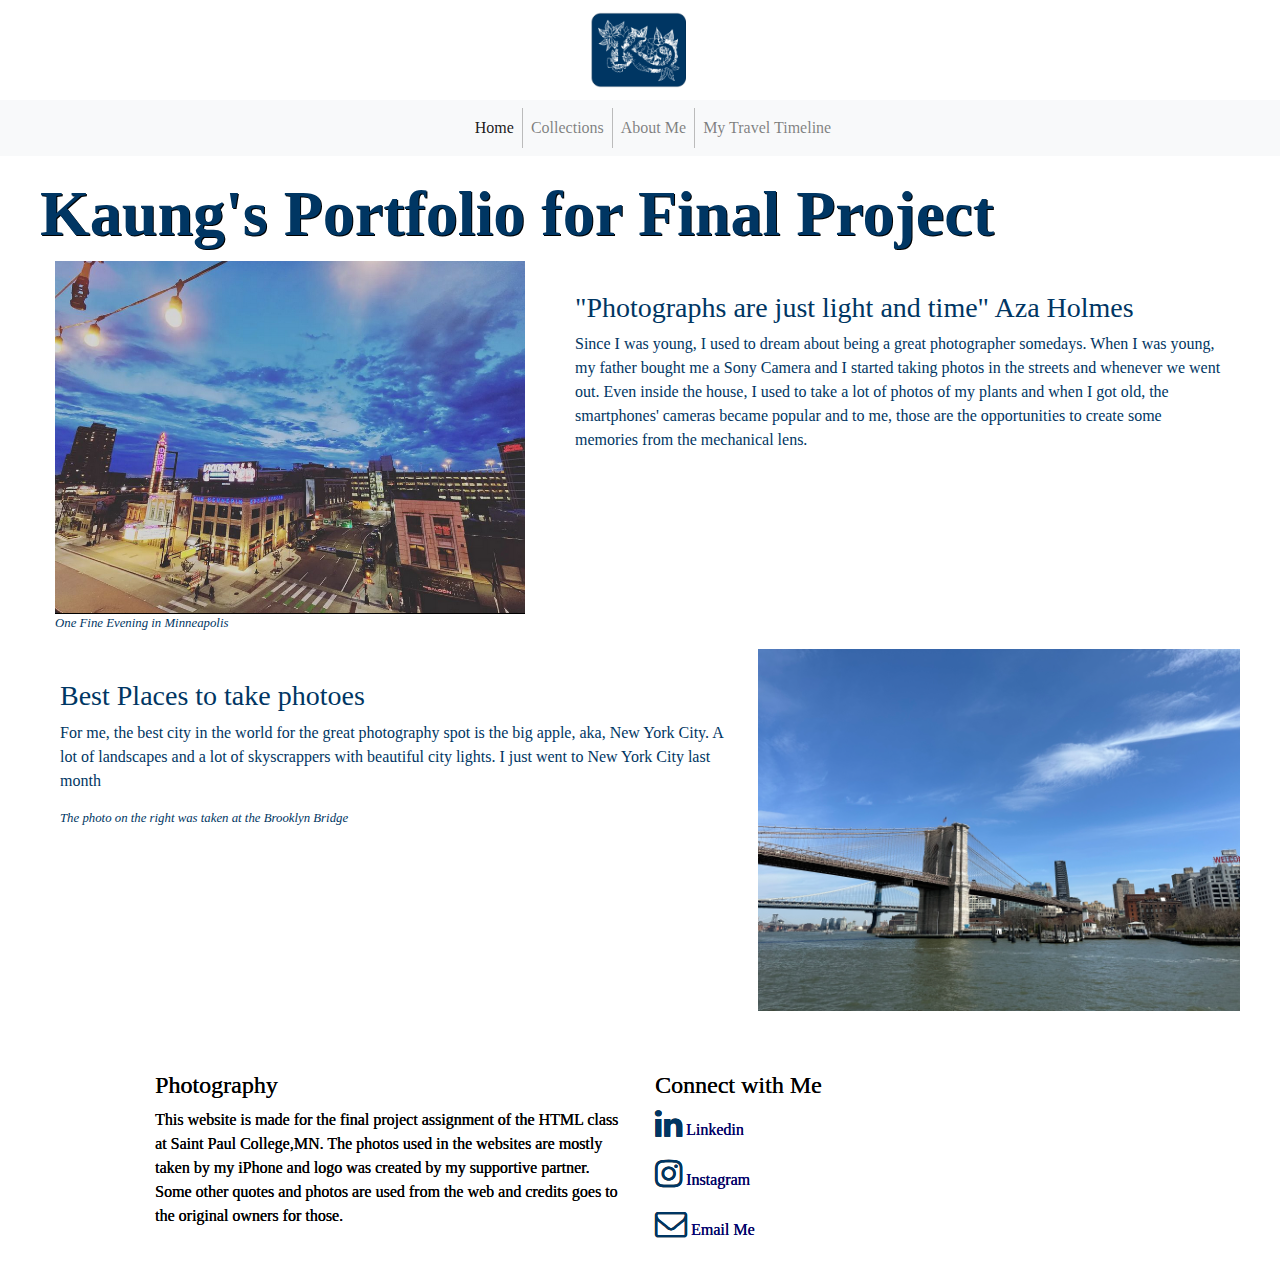
<file: index.html>
<!DOCTYPE html>
<html lang="eng">
<head>
    <meta charset="utf-8">
    <title>Kaung's Final Project</title>
    <meta name="viewport" content="width=device-width, initial-scale=1">
    <meta name="description" content="Final Project">

    <link rel="stylesheet" href="https://cdnjs.cloudflare.com/ajax/libs/font-awesome/4.7.0/css/font-awesome.min.css">
  
  
    <link rel="stylesheet" href="https://cdn.jsdelivr.net/npm/bootstrap@4.6.1/dist/css/bootstrap.min.css">
    <link rel="stylesheet" href="style.css">
  </head>
  
  <body>
    <header>

      <img src="images/klogo.png" alt="logo" height="100" width="100" class="img-fluid logo">
    </header>

    <nav class="navbar navbar-expand-lg navbar-light bg-light">
  <button class="navbar-toggler" type="button" data-toggle="collapse" data-target="#navbarTogglerDemo01" aria-controls="navbarTogglerDemo01" aria-expanded="false" aria-label="Toggle navigation">
    <span class="navbar-toggler-icon"></span>
  </button>
  <div class="collapse navbar-collapse" id="navbarTogglerDemo01">
    <a class="navbar-brand" href="images/klogo.png"></a>
    <ul class="navbar-nav mr-auto mt-2 mt-lg-0">
      <li class="nav-item active"><a class="nav-link" href="index.html">Home<span class="sr-only">(current)</span></a></li>
      <li class="nav-item"><a class="nav-link" href="collections.html">Collections</a></li>
      <li class="nav-item"><a class="nav-link" href="aboutme.html">About Me</a></li>
      <li class="nav-item"><a class="nav-link" href="traveltimeline.html">My Travel Timeline</a></li>
    </ul>
  
  </div>
</nav>


  <main>
    <h1>Kaung's Portfolio for Final Project</h1>
    <div class="container-fluid">
        <div class="row">
          <div class="col-sm-12">
            
           
          </div>
        </div>

        <div class="row">
          <div class="col-sm-5">
             <img src="images/mn.png" height="400" width="800" class="img-fluid" alt="mnphoto">
             <small><p><i>One Fine Evening in Minneapolis</i></p></small>
          </div>
          <div class="col-sm-7">
            <blockquote>

              <h3>"Photographs are just light and time" Aza Holmes</h3>
              <p>Since I was young, I used to dream about being a great photographer somedays. When I was young, my father bought me a Sony Camera and I started taking photos in the streets and whenever we went out. Even inside the house, I used to take a lot of photos of my plants and when I got old, the smartphones' cameras became popular and to me, those are the opportunities to create some memories from the mechanical lens.</p>
            </blockquote>
          </div>
        <div class="row">
          <div class="col-sm-7">
            <blockquote>
              <h3>Best Places to take photoes</h3>
              <p>For me, the best city in the world for the great photography spot is the big apple, aka, New York City. A lot of landscapes and a lot of skyscrappers with beautiful city lights. I just went to New York City last month</p>
              <small><p><i>The photo on the right was taken at the Brooklyn Bridge</i></p></small>
            </blockquote>
          </div>
          <div class="col-sm-5">
             <img src="images/ny.jpg" height="400" width="800" class="img-fluid" alt="ny">
          </div>

        </div>

      
      </div>
  </main>

  <footer>
    <div class="row footer1000">
      <div class="col-sm-6">
        <h4>Photography</h4>
        <p>This website is made for the final project assignment of the HTML class at Saint Paul College,MN. The photos used in the websites are mostly taken by my iPhone and logo was created by my supportive partner. Some other quotes and photos are used from the web and credits goes to the original owners for those. </p>
      </div>
      <div class="col-sm-6">
        <h4>Connect with Me</h4>
        <a href="https://www.linkedin.com/in/kaung-kyaw/" target="_blank">
          <p>
            <i class="fa fa-linkedin" aria-hidden="true"></i>
            Linkedin
          </p>
        </a>
        <a href="https://www.instagram.com/thekaungkyaw/" target="_blank">
          <p>
            <i class="fa fa-instagram" aria-hidden="true"></i>
            Instagram
          </p>
        </a>
        <a href="mailto:kaung.kyaw@my.saintpaul.edu" target="_blank">
          <p>
            <i class="fa fa-envelope-o" aria-hidden="true"></i>
            Email Me
          </p>
        </a>   
      </div>
      <div class="col-sm-6"> </div>    
    </div>

  </footer>

<script src="https://cdn.jsdelivr.net/npm/jquery@3.6.0/dist/jquery.slim.min.js"></script>
<script src="https://cdn.jsdelivr.net/npm/popper.js@1.16.1/dist/umd/popper.min.js"></script>
<script src="https://cdn.jsdelivr.net/npm/bootstrap@4.6.1/dist/js/bootstrap.bundle.min.js"></script>
 </body>
 </html>
</file>
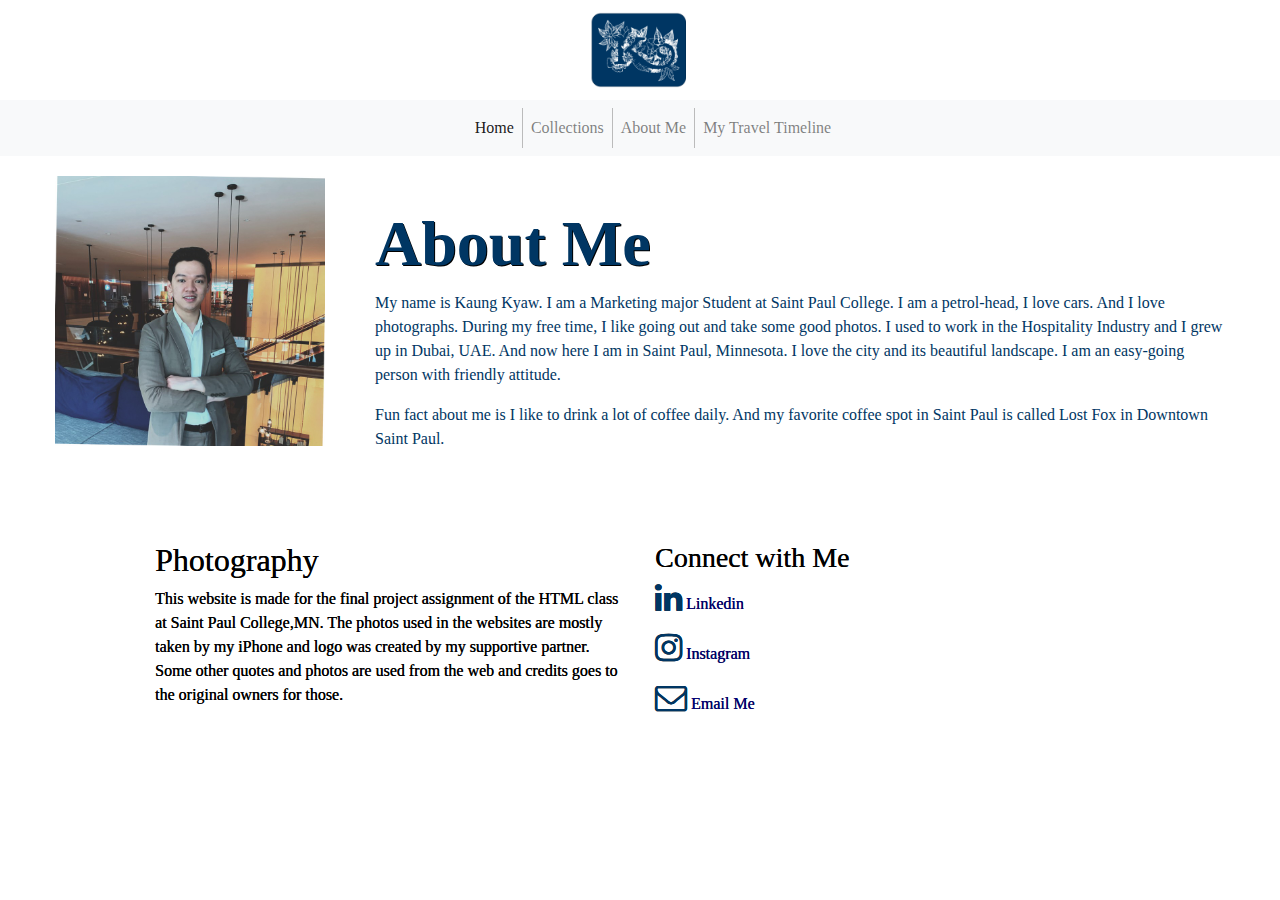
<file: aboutme.html>
<!DOCTYPE html>
<html lang="eng">
<head>
    <meta charset="utf-8">
    <title>Kaung's Final Project</title>
    <meta name="viewport" content="width=device-width, initial-scale=1">
    <meta name="description" content="Final Project">

    <link rel="stylesheet" href="https://cdnjs.cloudflare.com/ajax/libs/font-awesome/4.7.0/css/font-awesome.min.css">
    
    
    <link rel="stylesheet" href="https://cdn.jsdelivr.net/npm/bootstrap@4.6.1/dist/css/bootstrap.min.css">
    <link rel="stylesheet" href="style.css">
  </head>
  
  <body>
    <header>

      <img src="images/klogo.png" alt="logo" height="100" width="100" class="img-fluid logo">
    </header>

    <nav class="navbar navbar-expand-lg navbar-light bg-light">
  <button class="navbar-toggler" type="button" data-toggle="collapse" data-target="#navbarTogglerDemo01" aria-controls="navbarTogglerDemo01" aria-expanded="false" aria-label="Toggle navigation">
    <span class="navbar-toggler-icon"></span>
  </button>
  <div class="collapse navbar-collapse" id="navbarTogglerDemo01">
    <a class="navbar-brand" href="images/klogo.png"></a>
    <ul class="navbar-nav mr-auto mt-2 mt-lg-0">
      <li class="nav-item active"><a class="nav-link" href="index.html">Home<span class="sr-only">(current)</span></a></li>
      <li class="nav-item"><a class="nav-link" href="collections.html">Collections</a></li>
      <li class="nav-item"><a class="nav-link" href="aboutme.html">About Me</a></li>
      <li class="nav-item"><a class="nav-link" href="traveltimeline.html">My Travel Timeline</a></li>
    </ul>
  
  </div>
</nav>



  <main>
    <div class="container-fluid">
      <div class="row">
        <div class="col-sm-3">
          <img src="images/me.jpg" height="400" width="400" class="img-fluid" alt="me">
        </div>

        <div class="col-sm-9">
          <blockquote>
            <h1>About Me</h1>
            <p>My name is Kaung Kyaw. I am a Marketing major Student at Saint Paul College. I am a petrol-head, I love cars. And I love photographs. During my free time, I like going out and take some good photos. I used to work in the Hospitality Industry and I grew up in Dubai, UAE. And now here I am in Saint Paul, Minnesota. I love the city and its beautiful landscape. I am an easy-going person with friendly attitude.  </p>
            <p>Fun fact about me is I like to drink a lot of coffee daily. And my favorite coffee spot in Saint Paul is called Lost Fox in Downtown Saint Paul. </p>
          </blockquote>
        </div>
      </div>
    </div>
   
  </main>


 <footer>
    <div class="row footer1000">
      <div class="col-sm-6">
        <h2>Photography</h2>
        <p>This website is made for the final project assignment of the HTML class at Saint Paul College,MN. The photos used in the websites are mostly taken by my iPhone and logo was created by my supportive partner. Some other quotes and photos are used from the web and credits goes to the original owners for those. </p>
      </div>
      <div class="col-sm-6">
        <h3>Connect with Me</h3>
        <a href="https://www.linkedin.com/in/kaung-kyaw/" target="_blank">
          <p>
            <i class="fa fa-linkedin" aria-hidden="true"></i>
            Linkedin
          </p>
        </a>
        <a href="https://www.instagram.com/thekaungkyaw/" target="_blank">
          <p>
            <i class="fa fa-instagram" aria-hidden="true"></i>
            Instagram
          </p>
        </a>
        <a href="mailto:kaung.kyaw@my.saintpaul.edu" target="_blank">
          <p>
            <i class="fa fa-envelope-o" aria-hidden="true"></i>
            Email Me
          </p>
        </a>   
      </div>
      <div class="col-sm-6"> </div>    
    </div>

  </footer>

<script src="https://cdn.jsdelivr.net/npm/jquery@3.6.0/dist/jquery.slim.min.js"></script>
<script src="https://cdn.jsdelivr.net/npm/popper.js@1.16.1/dist/umd/popper.min.js"></script>
<script src="https://cdn.jsdelivr.net/npm/bootstrap@4.6.1/dist/js/bootstrap.bundle.min.js"></script>
 </body>
 </html>
</file>
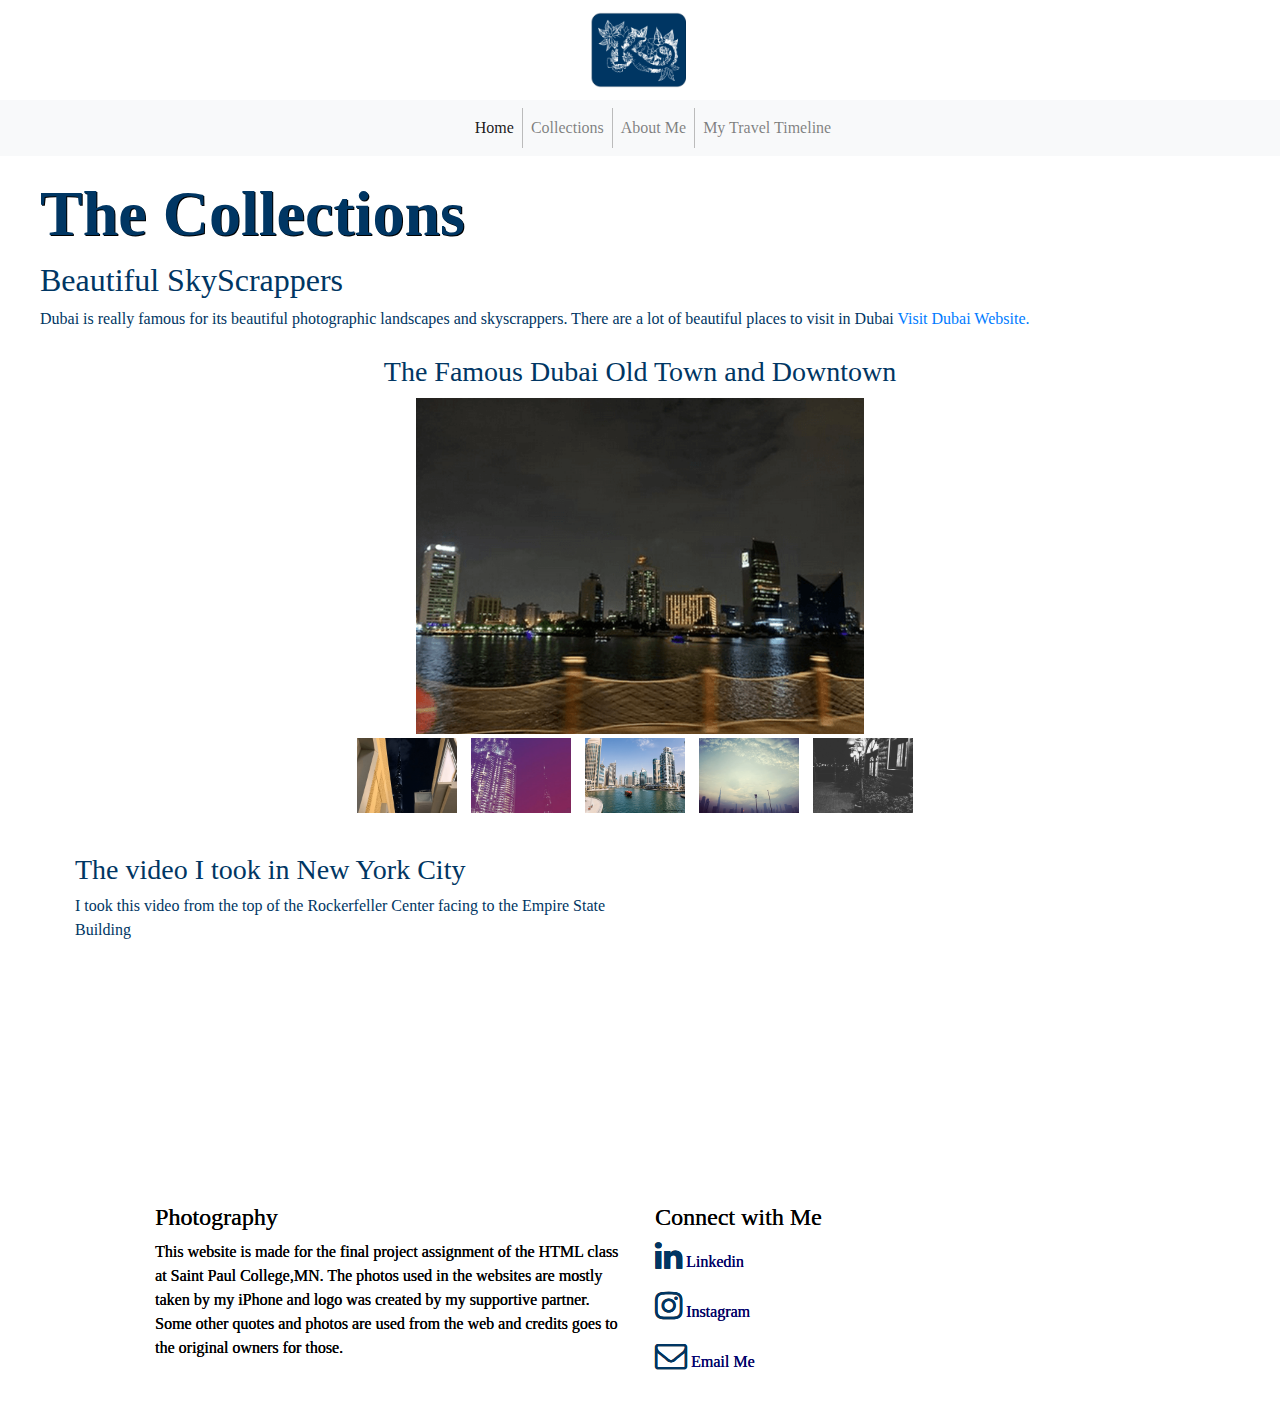
<file: collections.html>
<!DOCTYPE html>
<html lang="eng">
<head>
    <meta charset="utf-8">
    <title>Kaung's Final Project</title>
    <meta name="viewport" content="width=device-width, initial-scale=1">
    <meta name="description" content="This page is about the statistics and events that have happened since the coup took place in Feb 2021.">

    <link rel="stylesheet" href="https://cdnjs.cloudflare.com/ajax/libs/font-awesome/4.7.0/css/font-awesome.min.css">
    

    <link rel="stylesheet" href="https://cdn.jsdelivr.net/npm/bootstrap@4.6.1/dist/css/bootstrap.min.css">
    <link rel="stylesheet" href="style.css">
  </head>
  
  <body>
    <header>

      <img src="images/klogo.png" alt="logo" height="100" width="100" class="img-fluid logo">
    </header>

   <nav class="navbar navbar-expand-lg navbar-light bg-light">
  <button class="navbar-toggler" type="button" data-toggle="collapse" data-target="#navbarTogglerDemo01" aria-controls="navbarTogglerDemo01" aria-expanded="false" aria-label="Toggle navigation">
    <span class="navbar-toggler-icon"></span>
  </button>
  <div class="collapse navbar-collapse" id="navbarTogglerDemo01">
    <a class="navbar-brand" href="images/klogo.png"></a>
    <ul class="navbar-nav mr-auto mt-2 mt-lg-0">
      <li class="nav-item active"><a class="nav-link" href="index.html">Home<span class="sr-only">(current)</span></a></li>
      <li class="nav-item"><a class="nav-link" href="collections.html">Collections</a></li>
      <li class="nav-item"><a class="nav-link" href="aboutme.html">About Me</a></li>
      <li class="nav-item"><a class="nav-link" href="traveltimeline.html">My Travel Timeline</a></li>
    </ul>
  
  </div>
</nav>


  <main>
    
    <h1>The Collections</h1>
    <h2>Beautiful SkyScrappers</h2>
    Dubai is really famous for its beautiful photographic landscapes and skyscrappers. There are a lot of beautiful places to visit in Dubai <a href="https://www.visitdubai.com/en/" target="_blank">Visit Dubai Website.</a>
    <br>
    <br>
    <center><h3> The Famous Dubai Old Town and Downtown</h3></center>

    <div class="row">
        <div class="col-sm-12">
          <div class="gallery">
            <div class="preview">
                <img id="preview" src="images/d1.png" style="display:block;margin:0 auto;" alt="d1"  height="500" width="450"/>
            </div>
              <div class="gallery-thumbnails" style="margin:0 auto;text-align:center">
                  <img onclick="document.getElementById('preview').src=document.getElementById('img1').src" id="img1" src="images/d2.png" alt="1" />
                  <img onclick="document.getElementById('preview').src= document.getElementById('img2').src;" id="img2" src="images/d3.png" alt="2"  />
                  <img onclick="document.getElementById('preview').src = document.getElementById('img3').src;" id="img3" src="images/d4.png" alt="3" />
                  <img onclick="document.getElementById('preview').src = document.getElementById('img4').src;" id="img4" src="images/d5.png" alt="4" />
                  <img onclick="document.getElementById('preview').src = document.getElementById('img5').src;" id="img5" src="images/d6.png" alt="5"  />
              </div>
          </div>
        </div>
      </div>
      <div class="container-fluid">
        <div class="row">
          <div class="col-sm-6">
            <blockquote>
              <h3>The video I took in New York City</h3>
              <p>I took this video from the top of the Rockerfeller Center facing to the Empire State Building</p>
            </blockquote>
          </div>
          <div class="col-sm-6">
            <div class="embed-responsive embed-responsive-16by9">
              <iframe width="560" height="315" src="https://www.youtube.com/embed/SP8Pi-_VDcc" title="YouTube video player" frameborder="0" allow="accelerometer; autoplay; clipboard-write; encrypted-media; gyroscope; picture-in-picture; web-share" allowfullscreen></iframe>
            </div>
          </div>
        </div>
      </div>
  </main>

  <footer>
    <div class="row footer1000">
      <div class="col-sm-6">
        <h4>Photography</h4>
        <p>This website is made for the final project assignment of the HTML class at Saint Paul College,MN. The photos used in the websites are mostly taken by my iPhone and logo was created by my supportive partner. Some other quotes and photos are used from the web and credits goes to the original owners for those. </p>
      </div>
      <div class="col-sm-6">
        <h4>Connect with Me</h4>
        <a href="https://www.linkedin.com/in/kaung-kyaw/" target="_blank">
          <p>
            <i class="fa fa-linkedin" aria-hidden="true"></i>
            Linkedin
          </p>
        </a>
        <a href="https://www.instagram.com/thekaungkyaw/" target="_blank">
          <p>
            <i class="fa fa-instagram" aria-hidden="true"></i>
            Instagram
          </p>
        </a>
        <a href="mailto:kaung.kyaw@my.saintpaul.edu" target="_blank">
          <p>
            <i class="fa fa-envelope-o" aria-hidden="true"></i>
            Email Me
          </p>
        </a>   
      </div>
      <div class="col-sm-6"> </div>    
    </div>

  </footer>

<script src="https://cdn.jsdelivr.net/npm/jquery@3.6.0/dist/jquery.slim.min.js"></script>
<script src="https://cdn.jsdelivr.net/npm/popper.js@1.16.1/dist/umd/popper.min.js"></script>
<script src="https://cdn.jsdelivr.net/npm/bootstrap@4.6.1/dist/js/bootstrap.bundle.min.js"></script>
</body>
</html>
</file>
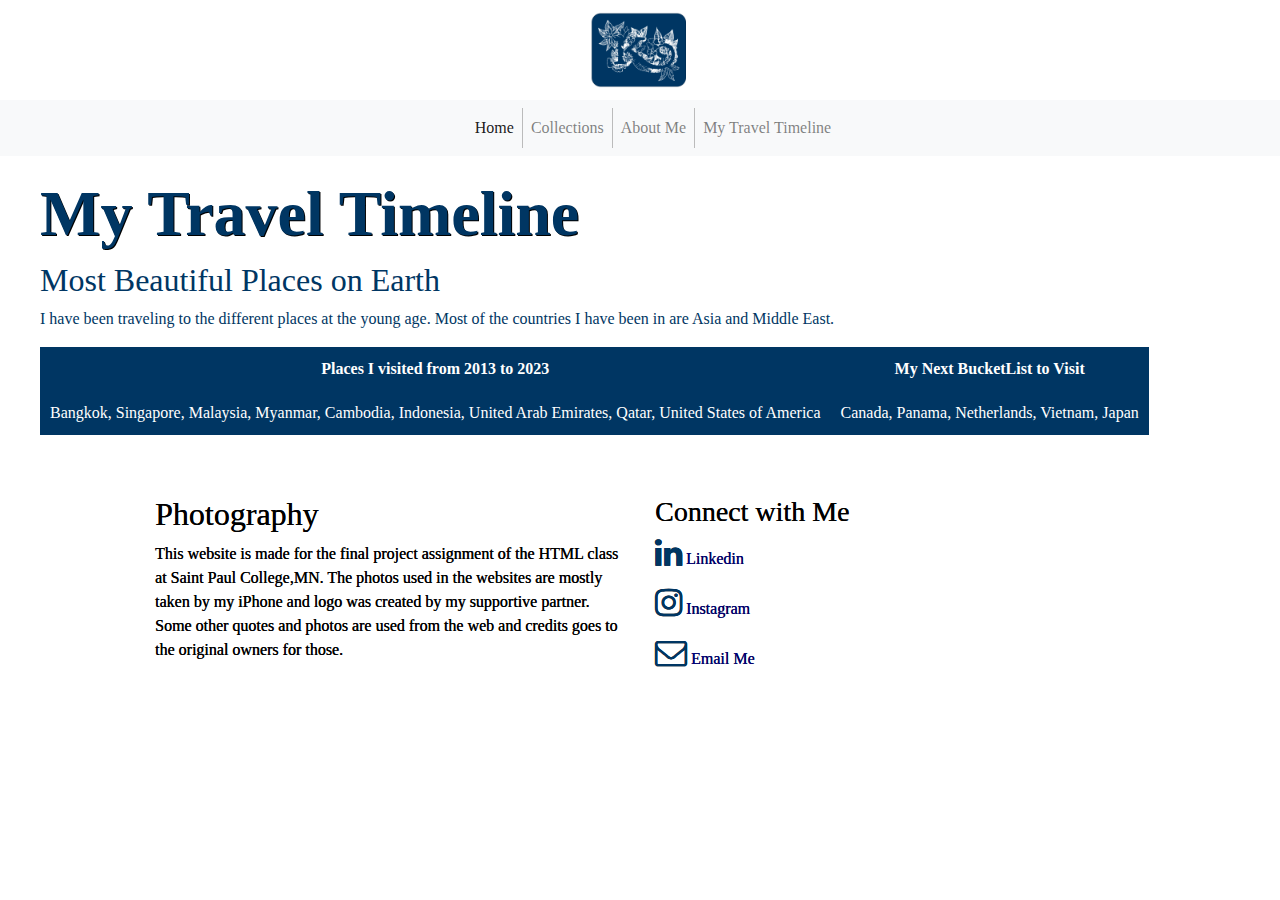
<file: traveltimeline.html>
<!DOCTYPE html>
<html lang="eng">
<head>
    <meta charset="utf-8">
    <title>Kaung's Final Project</title>
    <meta name="viewport" content="width=device-width, initial-scale=1">
    <meta name="description" content="Final Project">

    <link rel="stylesheet" href="https://cdnjs.cloudflare.com/ajax/libs/font-awesome/4.7.0/css/font-awesome.min.css">
    
    
    <link rel="stylesheet" href="https://cdn.jsdelivr.net/npm/bootstrap@4.6.1/dist/css/bootstrap.min.css">
    <link rel="stylesheet" href="style.css">
  </head>
  
  <body>
    <header>

      <img src="images/klogo.png" alt="logo" height="100" width="100" class="img-fluid logo">
    </header>

    <nav class="navbar navbar-expand-lg navbar-light bg-light">
  <button class="navbar-toggler" type="button" data-toggle="collapse" data-target="#navbarTogglerDemo01" aria-controls="navbarTogglerDemo01" aria-expanded="false" aria-label="Toggle navigation">
    <span class="navbar-toggler-icon"></span>
  </button>
  <div class="collapse navbar-collapse" id="navbarTogglerDemo01">
    <a class="navbar-brand" href="images/klogo.png"></a>
    <ul class="navbar-nav mr-auto mt-2 mt-lg-0">
      <li class="nav-item active"><a class="nav-link" href="index.html">Home<span class="sr-only">(current)</span></a></li>
      <li class="nav-item"><a class="nav-link" href="collections.html">Collections</a></li>
      <li class="nav-item"><a class="nav-link" href="aboutme.html">About Me</a></li>
      <li class="nav-item"><a class="nav-link" href="traveltimeline.html">My Travel Timeline</a></li>
    </ul>
  
  </div>
</nav>



  <main>
    <h1>My Travel Timeline</h1>
    <h2>Most Beautiful Places on Earth</h2>
    <p>I have been traveling to the different places at the young age. Most of the countries I have been in are Asia and Middle East.</p>
    <table>
      <tr>
      <th>Places I visited from 2013 to 2023</th>
      <th>My Next BucketList to Visit</th>
    </tr>
    <tr>
      <td>Bangkok, Singapore, Malaysia, Myanmar, Cambodia, Indonesia, United Arab Emirates, Qatar, United States of America</td>
      <td>Canada, Panama, Netherlands, Vietnam, Japan</td>


    </table>
  </main>


 <footer>
    <div class="row footer1000">
      <div class="col-sm-6">
        <h2>Photography</h2>
        <p>This website is made for the final project assignment of the HTML class at Saint Paul College,MN. The photos used in the websites are mostly taken by my iPhone and logo was created by my supportive partner. Some other quotes and photos are used from the web and credits goes to the original owners for those. </p>
      </div>
      <div class="col-sm-6">
        <h3>Connect with Me</h3>
        <a href="https://www.linkedin.com/in/kaung-kyaw/" target="_blank">
          <p>
            <i class="fa fa-linkedin" aria-hidden="true"></i>
            Linkedin
          </p>
        </a>
        <a href="https://www.instagram.com/thekaungkyaw/" target="_blank">
          <p>
            <i class="fa fa-instagram" aria-hidden="true"></i>
            Instagram
          </p>
        </a>
        <a href="mailto:kaung.kyaw@my.saintpaul.edu" target="_blank">
          <p>
            <i class="fa fa-envelope-o" aria-hidden="true"></i>
            Email Me
          </p>
        </a>   
      </div>
      <div class="col-sm-6"> </div>    
    </div>

  </footer>

<script src="https://cdn.jsdelivr.net/npm/jquery@3.6.0/dist/jquery.slim.min.js"></script>
<script src="https://cdn.jsdelivr.net/npm/popper.js@1.16.1/dist/umd/popper.min.js"></script>
<script src="https://cdn.jsdelivr.net/npm/bootstrap@4.6.1/dist/js/bootstrap.bundle.min.js"></script>
 </body>
 </html>
</file>
<file: style.css>
.logo{
margin: 0 auto;
display:block;
}

body{
  font-family: 'Baskerville', cursive;
  margin: 0;

}

h1{
  font-family: 'Palatino', cursive;
  font-size: 4em;
  text-align: left;
  color: #003663;
  text-shadow:  1px 1px black;
  font-weight: bold;
}

#navbarSupportedContent{
  font-size: 1em;
  font-weight: bold;
  text-align: center;
  box-sizing: 1;

}

li {
  border-right: 1px solid #bbb;
}

li:last-child {
  border-right: none;
}
nav{
  background-color: navy;
}
nav ul{
  list-style-type:none;
  margin: 0 auto;
}
nav li{
  display:inline;
}
nav a{
  text-decoration:none;
  padding-right:10px;
  color: white;
}




main{
  max-width: 1200px;
  margin: 20px auto;
  color: #003663;
}
table{
  border-collapse:collapse;
}
td,th{
  border:1px navy;
  padding:10px;
}
th{
  background-color:#darkgrey;
  color:white ;
}
tr{
  text-align: center;
  background-color: #003663;
}
td{
  text-align: left;
  color: white;

}

ul a, td a:link{
  color: #003663;
}
ul a, td a:visited{
  color: #003663;
}
ul a, td a:hover{
  color: navy;
}
ul a, td a:active{
  color: navy;

}e

img{
  margin: 0 auto;
}

.col-sm-7 h3{

  color: #003663;
}

.poem{
  text-align: center;
  font-style: italic;
}

blockquote{
  margin: 30px 0;
  padding-left: 20px;
  color: 003663;
}

.icons .fa{
  font-size: 5em;
  color: #003663;
}

}
.icons{
  text-align: center;
  padding: 40px 0;
  max-width: 1200px;
  margin: 0 auto;
}

footer{
  background-color:#FFFFFF;
  color: navy;
  text-shadow:  .3px .3px black;
  margin: 30px 0 0 0;
  display: block;
  border-top: #003663;

}

.footer1000{
  padding: 30px 0;
  color: black ;
  max-width: 1000px;
  margin: 0 auto;
}
.fa-linkedin, .fa-envelope-o, .fa-instagram{
    font-size: 2em;
    color: #003663;
}

footer a:link{
  color: navy;
}
footer a:visited{
  color: navy;
}
footer a:hover{
  color: navy;
}
footer a:active{
  color: navy;
}

.gallery .preview{
    width:100%
    height:auto;
}

.gallery .gallery-thumbnails img {
    width:100px;
    height:75px;
    margin: 3px 10px 10px 0;
}

.gallery .gallery-thumbnails img:hover {
    opacity: .8;
    cursor: pointer;
}

.gallery .preview img#preview {
    padding: 1px;
    max-width: 100%;
    height: auto;
    margin: 0 auto !important;
    display: block !important;
}
/* CSS for Tablets */

@media only screen and (max-width: 1024px){
  h1{
    font-size: 2em;
  }
}

/*CSS for Smartphone */
@media only screen and (max-width: 768px){
  h1{
    font-size: 1.5em;
  }
}
</file>
